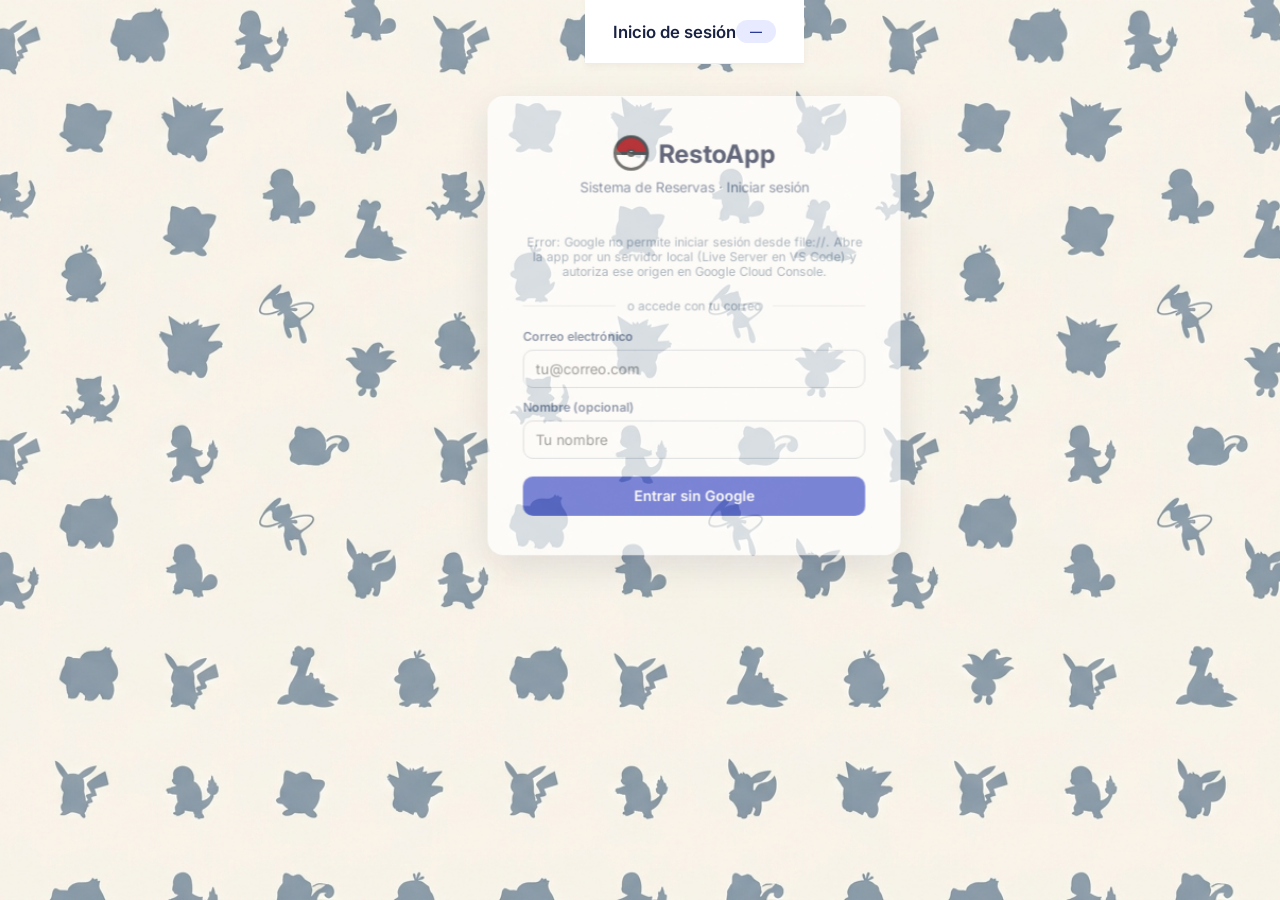
<file: index.html>
<!DOCTYPE html>
<html lang="es">
<head>
  <meta charset="UTF-8">
  <meta http-equiv="refresh" content="0;url=admin.html">
  <title>RestoApp · Sistema de Reservas</title>
</head>
<body>
  <p>Redirigiendo a <a href="admin.html">admin.html</a>...</p>
</body>
</html>
</file>
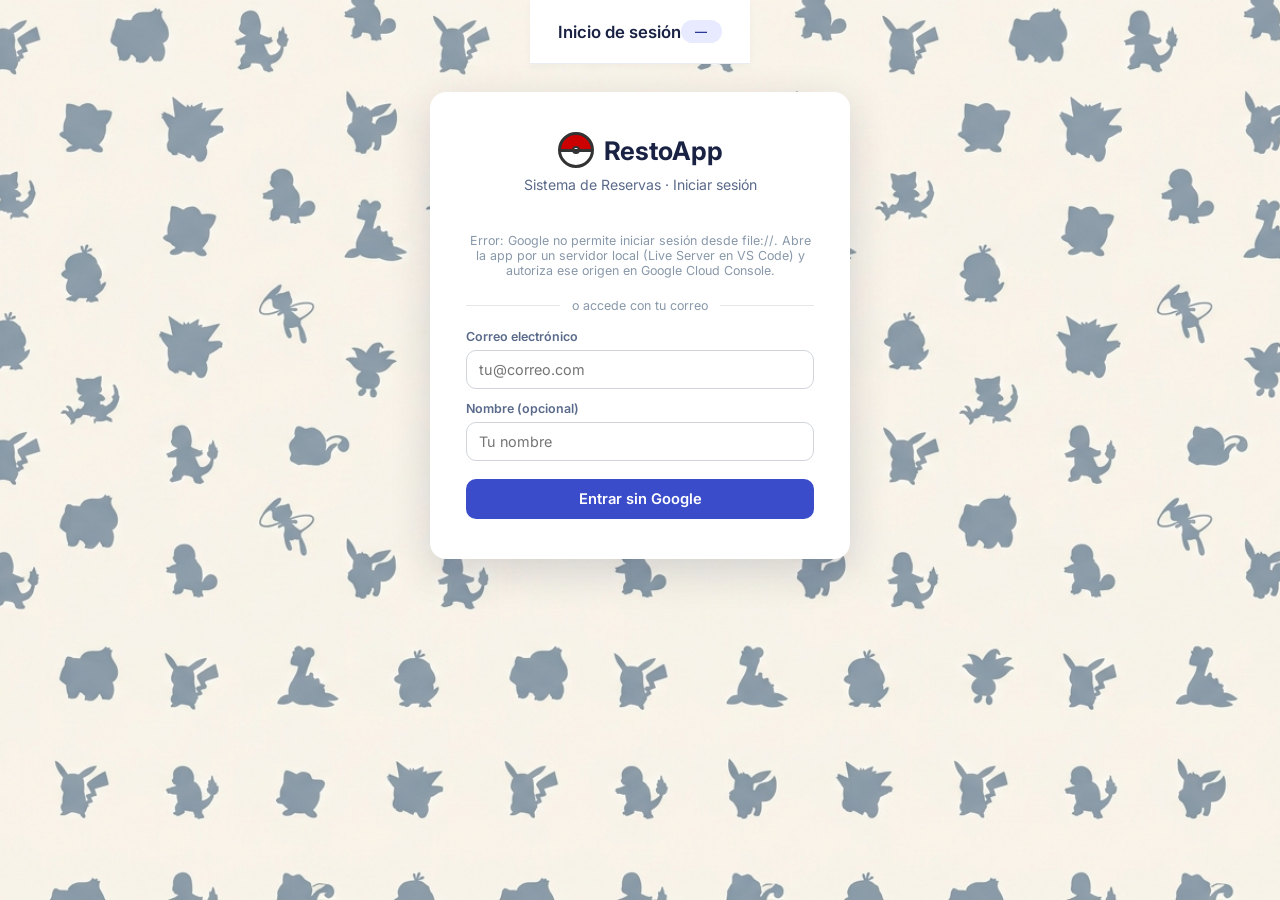
<file: admin.html>
<!DOCTYPE html>
<html lang="es">
<head>
  <meta charset="UTF-8">
  <meta name="viewport" content="width=device-width, initial-scale=1.0, maximum-scale=1.5, user-scalable=yes">
  <title>RestoApp · Sistema de Reservas</title>
  <meta name="description" content="Panel de administración del sistema de reservas del restaurante con autenticación Google.">

  <!-- Fuente -->
  <link rel="preconnect" href="https://fonts.googleapis.com">
  <link href="https://fonts.googleapis.com/css2?family=Inter:wght@400;500;600;700&display=swap" rel="stylesheet">
  <!-- Iconos -->
  <link rel="stylesheet" href="https://cdnjs.cloudflare.com/ajax/libs/font-awesome/6.4.0/css/all.min.css">
  <!-- Estilos -->
  <link rel="stylesheet" href="admin.css">

  <!-- Google Auth — debe cargarse antes del script principal -->
  <script src="auth.js?v=2"></script>
</head>
<body>

  <!-- ===== SIDEBAR ===== -->
  <aside class="sidebar" id="sidebar" aria-label="Menú lateral">
    <div class="sidebar-header">
      <div class="logo">
        <div class="ball"></div>
        <span class="logo-text">RestoApp</span>
      </div>
    </div>

    <div class="sidebar-user" id="sidebarUser">
      <div class="avatar" id="userAvatar"><i class="fas fa-user"></i></div>
      <div class="user-info">
        <div class="user-name" id="userNameDisplay">—</div>
        <div class="user-role" id="userRoleDisplay">—</div>
      </div>
    </div>

    <nav class="sidebar-menu" id="menuContainer" aria-label="Navegación principal">
      <!-- inyectado por admin.js -->
    </nav>

    <div class="sidebar-footer">
      <button class="logout-btn" id="logoutBtn" aria-label="Cerrar sesión">
        <i class="fas fa-sign-out-alt"></i> Cerrar sesión
      </button>
    </div>
  </aside>

  <!-- ===== CONTENIDO PRINCIPAL ===== -->
  <div class="main-content" id="mainContent">
    <header class="topbar">
      <div class="topbar-left">
        <span class="hamburger" id="hamburgerBtn" aria-label="Abrir menú">
          <i class="fas fa-bars"></i>
        </span>
        <h3 id="viewTitle">Panel</h3>
      </div>
      <span class="role-badge" id="roleBadge">—</span>
    </header>
    <main class="page-content" id="pageContent">
      <!-- vistas inyectadas por admin.js -->
    </main>
  </div>

  <!-- ===== MODAL GENÉRICO ===== -->
  <div class="modal-overlay" id="modalOverlay" role="dialog" aria-modal="true" aria-labelledby="modalTitle">
    <div class="modal" id="modalContent">
      <button class="close-modal" id="modalCloseBtn" aria-label="Cerrar modal">&times;</button>
      <div id="modalBody"></div>
    </div>
  </div>

  <!-- Lógica principal -->
  <script src="admin.js?v=2"></script>
</body>
</html>
</file>
<file: admin.css>
/* ============================================================
   admin.css — Estilos del panel RestoApp
   Tema: Kanto Pokémon
   ============================================================ */

/* ============================================================
   VARIABLES
   ============================================================ */
:root {
  /* Colores primarios Pokémon */
  --pkm-yellow:      #FFDE00;
  --pkm-yellow-dark: #D4B800;
  --pkm-blue:        #3B4CCA;
  --pkm-blue-dark:   #2A3A99;
  --pkm-red:         #CC0000;

  /* Paleta UI */
  --primary:        var(--pkm-blue);
  --primary-dark:   var(--pkm-blue-dark);
  --primary-light:  #E8EBFF;
  --accent:         var(--pkm-yellow);
  --danger:         var(--pkm-red);

  /* Fondo y superficies */
  --bg:             #F0F4FF;
  --card:           #FFFFFF;
  --sidebar-bg:     #1A2244;
  --sidebar-hover:  #253168;
  --sidebar-active: #2E3D8B;
  --sidebar-border: rgba(255,255,255,0.08);
  --topbar-bg:      #FFFFFF;

  /* Textos */
  --text-primary:   #1A2244;
  --text-secondary: #5A6A8A;
  --text-muted:     #8898AA;
  --text-light:     #CBD5E1;
  --text-white:     #FFFFFF;

  /* Estados de mesa */
  --color-disponible:  #16A34A;
  --color-reservada:   #D97706;
  --color-ocupada:     #DC2626;

  /* Estados de plato / despacho */
  --color-pendiente:   #DC2626;
  --color-preparacion: #EA580C;
  --color-listo:       #16A34A;
  --color-ruta:        #2563EB;
  --color-entregado:   #16A34A;

  /* Forma y espaciado */
  --radius:         16px;
  --radius-sm:      10px;
  --radius-xs:      6px;
  --shadow:         0 4px 24px rgba(26,34,68,0.08);
  --shadow-lg:      0 12px 40px rgba(26,34,68,0.16);
  --transition:     0.22s ease;
  --sidebar-width:  256px;
  --header-height:  64px;

  font-family: 'Inter', 'Segoe UI', system-ui, sans-serif;
}

/* ============================================================
   RESET
   ============================================================ */
*, *::before, *::after { margin: 0; padding: 0; box-sizing: border-box; }
html { scroll-behavior: smooth; }

/* ============================================================
   BODY / FONDO POKÉMON
   ============================================================ */
body {
  background-color: var(--bg);
  background-image: url('pokemon_kanto_background.jpg');
  background-attachment: fixed;
  background-size: cover;
  background-position: center;
  display: flex;
  min-height: 100vh;
  color: var(--text-primary);
}

/* ============================================================
   SIDEBAR
   ============================================================ */
.sidebar {
  width: var(--sidebar-width);
  background: var(--sidebar-bg);
  color: var(--text-white);
  display: flex;
  flex-direction: column;
  position: fixed;
  inset: 0 auto 0 0;
  z-index: 1000;
  transition: transform 0.3s ease;
  box-shadow: 3px 0 16px rgba(0,0,0,0.18);
}

/* --- Header --- */
.sidebar-header {
  padding: 24px 20px 20px;
  border-bottom: 1px solid var(--sidebar-border);
}
.sidebar-header .logo {
  display: flex;
  align-items: center;
  gap: 10px;
  font-size: 1.25rem;
  font-weight: 700;
  letter-spacing: 0.5px;
}
.sidebar-header .logo-text { color: var(--pkm-yellow); }

/* Pokéball CSS */
.ball {
  width: 28px;
  height: 28px;
  border-radius: 50%;
  background: linear-gradient(180deg, var(--pkm-red) 50%, white 50%);
  border: 3px solid #333;
  position: relative;
  flex-shrink: 0;
}
.ball::after {
  content: '';
  position: absolute;
  inset: 45% 0 45% 0;
  background: #333;
  height: 3px;
}
.ball::before {
  content: '';
  position: absolute;
  width: 8px;
  height: 8px;
  background: white;
  border: 2px solid #333;
  border-radius: 50%;
  top: 50%;
  left: 50%;
  transform: translate(-50%,-50%);
}

/* --- Usuario sidebar --- */
.sidebar-user {
  padding: 16px 20px;
  border-bottom: 1px solid var(--sidebar-border);
  display: flex;
  align-items: center;
  gap: 10px;
  min-height: 64px;
}
.sidebar-user .avatar {
  width: 36px;
  height: 36px;
  border-radius: 50%;
  background: var(--sidebar-hover);
  display: flex;
  align-items: center;
  justify-content: center;
  color: var(--pkm-yellow);
  font-size: 1.1rem;
  flex-shrink: 0;
  overflow: hidden;
}
.sidebar-user .avatar img { width: 100%; height: 100%; object-fit: cover; }
.sidebar-user .user-info  { flex: 1; overflow: hidden; }
.sidebar-user .user-name  {
  font-size: 0.85rem;
  font-weight: 600;
  white-space: nowrap;
  overflow: hidden;
  text-overflow: ellipsis;
}
.sidebar-user .user-role {
  font-size: 0.72rem;
  color: var(--pkm-yellow);
  text-transform: uppercase;
  letter-spacing: 0.6px;
}

/* --- Menú --- */
.sidebar-menu { flex: 1; padding: 16px 0; overflow-y: auto; }
.menu-item {
  display: flex;
  align-items: center;
  gap: 12px;
  padding: 11px 20px;
  color: var(--text-light);
  cursor: pointer;
  transition: var(--transition);
  border-left: 3px solid transparent;
  font-weight: 500;
  font-size: 0.9rem;
}
.menu-item i { width: 20px; font-size: 1rem; text-align: center; }
.menu-item:hover  { background: var(--sidebar-hover); color: var(--text-white); border-left-color: var(--pkm-yellow); }
.menu-item.active { background: var(--sidebar-active); color: var(--text-white); border-left-color: var(--pkm-yellow); }

/* --- Footer sidebar --- */
.sidebar-footer {
  padding: 16px 20px;
  border-top: 1px solid var(--sidebar-border);
  display: flex;
  flex-direction: column;
  gap: 10px;
}
.logout-btn {
  background: none;
  border: 1px solid rgba(255,255,255,0.2);
  color: var(--text-light);
  padding: 9px 16px;
  border-radius: 40px;
  width: 100%;
  cursor: pointer;
  transition: var(--transition);
  font-size: 0.85rem;
  display: flex;
  align-items: center;
  justify-content: center;
  gap: 8px;
}
.logout-btn:hover { background: var(--pkm-red); border-color: var(--pkm-red); color: white; }

/* ============================================================
   TOPBAR
   ============================================================ */
.main-content {
  margin-left: var(--sidebar-width);
  flex: 1;
  display: flex;
  flex-direction: column;
  min-height: 100vh;
  transition: margin 0.3s;
}
.topbar {
  height: var(--header-height);
  background: var(--topbar-bg);
  padding: 0 28px;
  display: flex;
  align-items: center;
  justify-content: space-between;
  border-bottom: 1px solid #E9EDF2;
  box-shadow: 0 2px 8px rgba(0,0,0,0.04);
  position: sticky;
  top: 0;
  z-index: 100;
}
.topbar-left { display: flex; align-items: center; gap: 14px; }
.hamburger   { display: none; font-size: 1.5rem; cursor: pointer; color: var(--text-primary); padding: 4px; }
.topbar h3   { font-weight: 600; font-size: 1.05rem; color: var(--text-primary); }
.role-badge  {
  background: var(--primary-light);
  color: var(--primary-dark);
  padding: 4px 14px;
  border-radius: 30px;
  font-size: 0.75rem;
  font-weight: 600;
  letter-spacing: 0.4px;
}

/* ============================================================
   CONTENIDO DE PÁGINA
   ============================================================ */
.page-content { padding: 28px; flex: 1; }

/* ============================================================
   ESTADÍSTICAS
   ============================================================ */
.stats-grid {
  display: grid;
  grid-template-columns: repeat(auto-fit, minmax(180px, 1fr));
  gap: 18px;
  margin-bottom: 28px;
}
.stat-card {
  background: var(--card);
  padding: 18px 20px;
  border-radius: var(--radius-sm);
  box-shadow: var(--shadow);
  display: flex;
  align-items: center;
  gap: 16px;
  border-top: 4px solid var(--primary);
  transition: var(--transition);
}
.stat-card:hover              { transform: translateY(-2px); box-shadow: var(--shadow-lg); }
.stat-card:nth-child(1)       { border-top-color: var(--pkm-blue); }
.stat-card:nth-child(2)       { border-top-color: var(--pkm-yellow-dark); }
.stat-card:nth-child(3)       { border-top-color: var(--pkm-red); }
.stat-card:nth-child(4)       { border-top-color: var(--color-disponible); }
.stat-card i                  { font-size: 1.8rem; color: var(--primary); width: 44px; text-align: center; }
.stat-info h4  { font-size: 0.75rem; font-weight: 500; color: var(--text-secondary); text-transform: uppercase; letter-spacing: 0.5px; }
.stat-info span { font-size: 2rem; font-weight: 700; color: var(--text-primary); line-height: 1.1; }

/* ============================================================
   CARD
   ============================================================ */
.card {
  background: var(--card);
  border-radius: var(--radius);
  box-shadow: var(--shadow);
  padding: 22px 26px;
  margin-bottom: 24px;
}
.card-header {
  display: flex;
  justify-content: space-between;
  align-items: center;
  margin-bottom: 18px;
  flex-wrap: wrap;
  gap: 12px;
}
.card-header h3 { font-weight: 600; font-size: 1rem; color: var(--text-primary); }

/* ============================================================
   BOTONES
   ============================================================ */
.btn {
  display: inline-flex;
  align-items: center;
  gap: 7px;
  padding: 9px 20px;
  border: none;
  border-radius: 40px;
  font-weight: 500;
  font-size: 0.875rem;
  cursor: pointer;
  transition: var(--transition);
  text-decoration: none;
}
.btn-primary:hover  { background: var(--primary-dark); }
.btn-primary        { background: var(--primary); color: white; }
.btn-accent         { background: var(--accent); color: var(--text-primary); }
.btn-accent:hover   { background: var(--pkm-yellow-dark); }
.btn-outline        { background: transparent; border: 1.5px solid #CBD5E1; color: var(--text-secondary); }
.btn-outline:hover  { background: #EEF2F6; }
.btn-danger         { background: var(--danger); color: white; }
.btn-danger:hover   { background: #991B1B; }
.btn-success        { background: var(--color-listo); color: white; }
.btn-success:hover  { background: #15803D; }
.btn-sm             { padding: 5px 14px; font-size: 0.8rem; }

/* ============================================================
   TABLAS
   ============================================================ */
.table-wrap { overflow-x: auto; }
table { width: 100%; border-collapse: collapse; font-size: 0.88rem; }
thead th {
  text-align: left;
  padding: 10px 12px;
  border-bottom: 2px solid #E9EDF2;
  color: var(--text-secondary);
  font-size: 0.75rem;
  font-weight: 600;
  text-transform: uppercase;
  letter-spacing: 0.5px;
}
tbody td {
  padding: 10px 12px;
  border-bottom: 1px solid #F3F4F8;
  vertical-align: middle;
  color: var(--text-primary);
}
tbody tr:last-child td { border-bottom: none; }
tbody tr:hover td      { background: #F8F9FF; }

/* ============================================================
   BADGES
   ============================================================ */
.badge {
  display: inline-block;
  padding: 3px 12px;
  border-radius: 40px;
  font-size: 0.72rem;
  font-weight: 600;
  background: #E9EDF2;
  color: var(--text-primary);
}
.badge-disponible  { background: #DCFCE7; color: #166534; }
.badge-reservada   { background: #FEF3C7; color: #92400E; }
.badge-ocupada     { background: #FEE2E2; color: #991B1B; }
.badge-pendiente   { background: #FEE2E2; color: #991B1B; }
.badge-preparacion { background: #FFEDD5; color: #9A3412; }
.badge-listo       { background: #DCFCE7; color: #166534; }
.badge-ruta        { background: #DBEAFE; color: #1E40AF; }
.badge-entregado   { background: #DCFCE7; color: #166534; }

/* ============================================================
   MESAS
   ============================================================ */
.mesas-grid {
  display: grid;
  grid-template-columns: repeat(auto-fill, minmax(120px, 1fr));
  gap: 14px;
}
.mesa-item {
  background: var(--card);
  border-radius: var(--radius-sm);
  padding: 16px 10px;
  text-align: center;
  box-shadow: var(--shadow);
  border-top: 5px solid var(--color-disponible);
  transition: var(--transition);
}
.mesa-item:hover    { transform: translateY(-2px); box-shadow: var(--shadow-lg); }
.mesa-item.reservada { border-top-color: var(--color-reservada); }
.mesa-item.ocupada   { border-top-color: var(--color-ocupada); }
.mesa-num    { font-weight: 700; font-size: 1.1rem; color: var(--text-primary); }
.mesa-estado { font-size: 0.68rem; text-transform: uppercase; letter-spacing: 0.4px; color: var(--text-secondary); margin-top: 4px; }

/* ============================================================
   MODAL
   ============================================================ */
.modal-overlay {
  position: fixed;
  inset: 0;
  background: rgba(15,23,42,0.5);
  backdrop-filter: blur(4px);
  display: flex;
  align-items: center;
  justify-content: center;
  z-index: 2000;
  visibility: hidden;
  opacity: 0;
  transition: 0.2s;
}
.modal-overlay.open { visibility: visible; opacity: 1; }
.modal {
  background: var(--card);
  max-width: 520px;
  width: 94%;
  border-radius: var(--radius);
  padding: 28px 30px;
  max-height: 90vh;
  overflow-y: auto;
  box-shadow: var(--shadow-lg);
  animation: modal-in 0.2s ease;
}
@keyframes modal-in { from { transform: scale(0.95); opacity: 0; } to { transform: scale(1); opacity: 1; } }
.modal h3 { margin-bottom: 18px; font-weight: 600; }
.close-modal {
  float: right;
  background: none;
  border: none;
  font-size: 1.4rem;
  cursor: pointer;
  color: var(--text-muted);
  line-height: 1;
  margin-top: -4px;
}
.close-modal:hover { color: var(--text-primary); }

/* ============================================================
   FORMULARIOS
   ============================================================ */
.form-group { margin-bottom: 16px; }
.form-group label {
  display: block;
  font-weight: 500;
  font-size: 0.82rem;
  color: var(--text-secondary);
  margin-bottom: 6px;
  text-transform: uppercase;
  letter-spacing: 0.4px;
}
.form-group input,
.form-group select {
  width: 100%;
  padding: 10px 14px;
  border: 1.5px solid #E2E8F0;
  border-radius: var(--radius-sm);
  font-size: 0.9rem;
  color: var(--text-primary);
  background: white;
  transition: var(--transition);
  outline: none;
}
.form-group input:focus,
.form-group select:focus { border-color: var(--primary); box-shadow: 0 0 0 3px var(--primary-light); }
.form-row { display: grid; grid-template-columns: 1fr 1fr; gap: 14px; }

/* ============================================================
   PANTALLA DE LOGIN
   ============================================================ */
.login-card {
  background: white;
  border-radius: var(--radius);
  padding: 40px 36px;
  max-width: 420px;
  width: 100%;
  box-shadow: var(--shadow-lg);
  text-align: center;
  animation: modal-in 0.3s ease;
}
.login-card .login-logo {
  display: flex;
  align-items: center;
  justify-content: center;
  gap: 10px;
  margin-bottom: 8px;
}
.login-card .login-logo .ball { width: 36px; height: 36px; }
.login-card h1       { font-size: 1.6rem; font-weight: 700; color: var(--text-primary); }
.login-card .subtitle { color: var(--text-secondary); font-size: 0.88rem; margin-bottom: 28px; margin-top: 6px; }
.login-hint { margin-top: 12px; font-size: 0.78rem; color: var(--text-muted); }

.alert-warning {
  background: #FEF3C7;
  border: 1px solid #FCD34D;
  color: #92400E;
  border-radius: var(--radius-sm);
  padding: 12px 16px;
  font-size: 0.8rem;
  text-align: left;
  margin-top: 16px;
  line-height: 1.5;
}
.alert-info {
  background: #EFF6FF;
  border: 1px solid #BFDBFE;
  color: #1E40AF;
  border-radius: var(--radius-sm);
  padding: 12px 16px;
  font-size: 0.8rem;
  text-align: left;
  margin-top: 16px;
  line-height: 1.5;
}
.alert-info code,
.alert-warning code { background: rgba(0,0,0,0.08); padding: 1px 5px; border-radius: 4px; }

.login-divider {
  display: flex;
  align-items: center;
  gap: 12px;
  margin: 20px 0 0;
  color: var(--text-muted);
  font-size: 0.78rem;
}
.login-divider::before,
.login-divider::after {
  content: "";
  flex: 1;
  height: 1px;
  background: #E5E7EB;
}
.login-form {
  margin-top: 16px;
  text-align: left;
}

/* Botón propio "Continuar con Google" (no iframe) */
.google-btn {
  display: inline-flex;
  align-items: center;
  justify-content: center;
  gap: 12px;
  width: 100%;
  padding: 11px 16px;
  border: 1px solid #D1D5DB;
  border-radius: var(--radius-sm);
  background: #fff;
  color: var(--text-primary);
  font-family: inherit;
  font-size: 0.95rem;
  font-weight: 600;
  cursor: pointer;
  transition: box-shadow 0.15s, background 0.15s;
  box-sizing: border-box;
}
.google-btn svg {
  width: 20px;
  height: 20px;
  flex: 0 0 auto;
}
.google-btn:hover { background: #F9FAFB; box-shadow: 0 1px 3px rgba(0,0,0,0.1); }
.google-btn:active { transform: scale(0.99); }

.field-label {
  display: block;
  font-size: 0.78rem;
  font-weight: 600;
  color: var(--text-secondary);
  margin: 12px 0 6px;
}
.login-input {
  width: 100%;
  padding: 10px 12px;
  border: 1px solid #D1D5DB;
  border-radius: var(--radius-sm);
  font-size: 0.9rem;
  font-family: inherit;
  color: var(--text-primary);
  background: #fff;
  transition: border-color 0.15s, box-shadow 0.15s;
  box-sizing: border-box;
}
.login-input:focus {
  outline: none;
  border-color: var(--primary);
  box-shadow: 0 0 0 3px rgba(59,130,246,0.15);
}
.login-submit {
  width: 100%;
  margin-top: 18px;
  padding: 11px;
  background: var(--primary);
  color: #fff;
  border: none;
  border-radius: var(--radius-sm);
  font-size: 0.92rem;
  font-weight: 600;
  font-family: inherit;
  cursor: pointer;
  transition: background 0.15s, transform 0.05s;
}
.login-submit:hover { background: var(--primary-dark, #1d4ed8); }
.login-submit:active { transform: scale(0.99); }

/* ============================================================
   ANIMACIONES
   ============================================================ */
@keyframes fade-in { from { opacity: 0; transform: translateY(6px); } to { opacity: 1; transform: translateY(0); } }
.fade-in { animation: fade-in 0.25s ease; }

/* ============================================================
   SCROLLBAR
   ============================================================ */
::-webkit-scrollbar       { width: 6px; height: 6px; }
::-webkit-scrollbar-track { background: #EEF2F6; }
::-webkit-scrollbar-thumb { background: #B0B8C4; border-radius: 10px; }

/* ============================================================
   RESPONSIVE
   ============================================================ */
@media (max-width: 820px) {
  .sidebar         { transform: translateX(-100%); }
  .sidebar.open    { transform: translateX(0); }
  .main-content    { margin-left: 0; }
  .hamburger       { display: block; }
  .form-row        { grid-template-columns: 1fr; }
  .stats-grid      { grid-template-columns: 1fr 1fr; }
}
@media (max-width: 480px) {
  .stats-grid      { grid-template-columns: 1fr; }
  .page-content    { padding: 16px; }
  .modal           { padding: 20px; }
}
</file>
